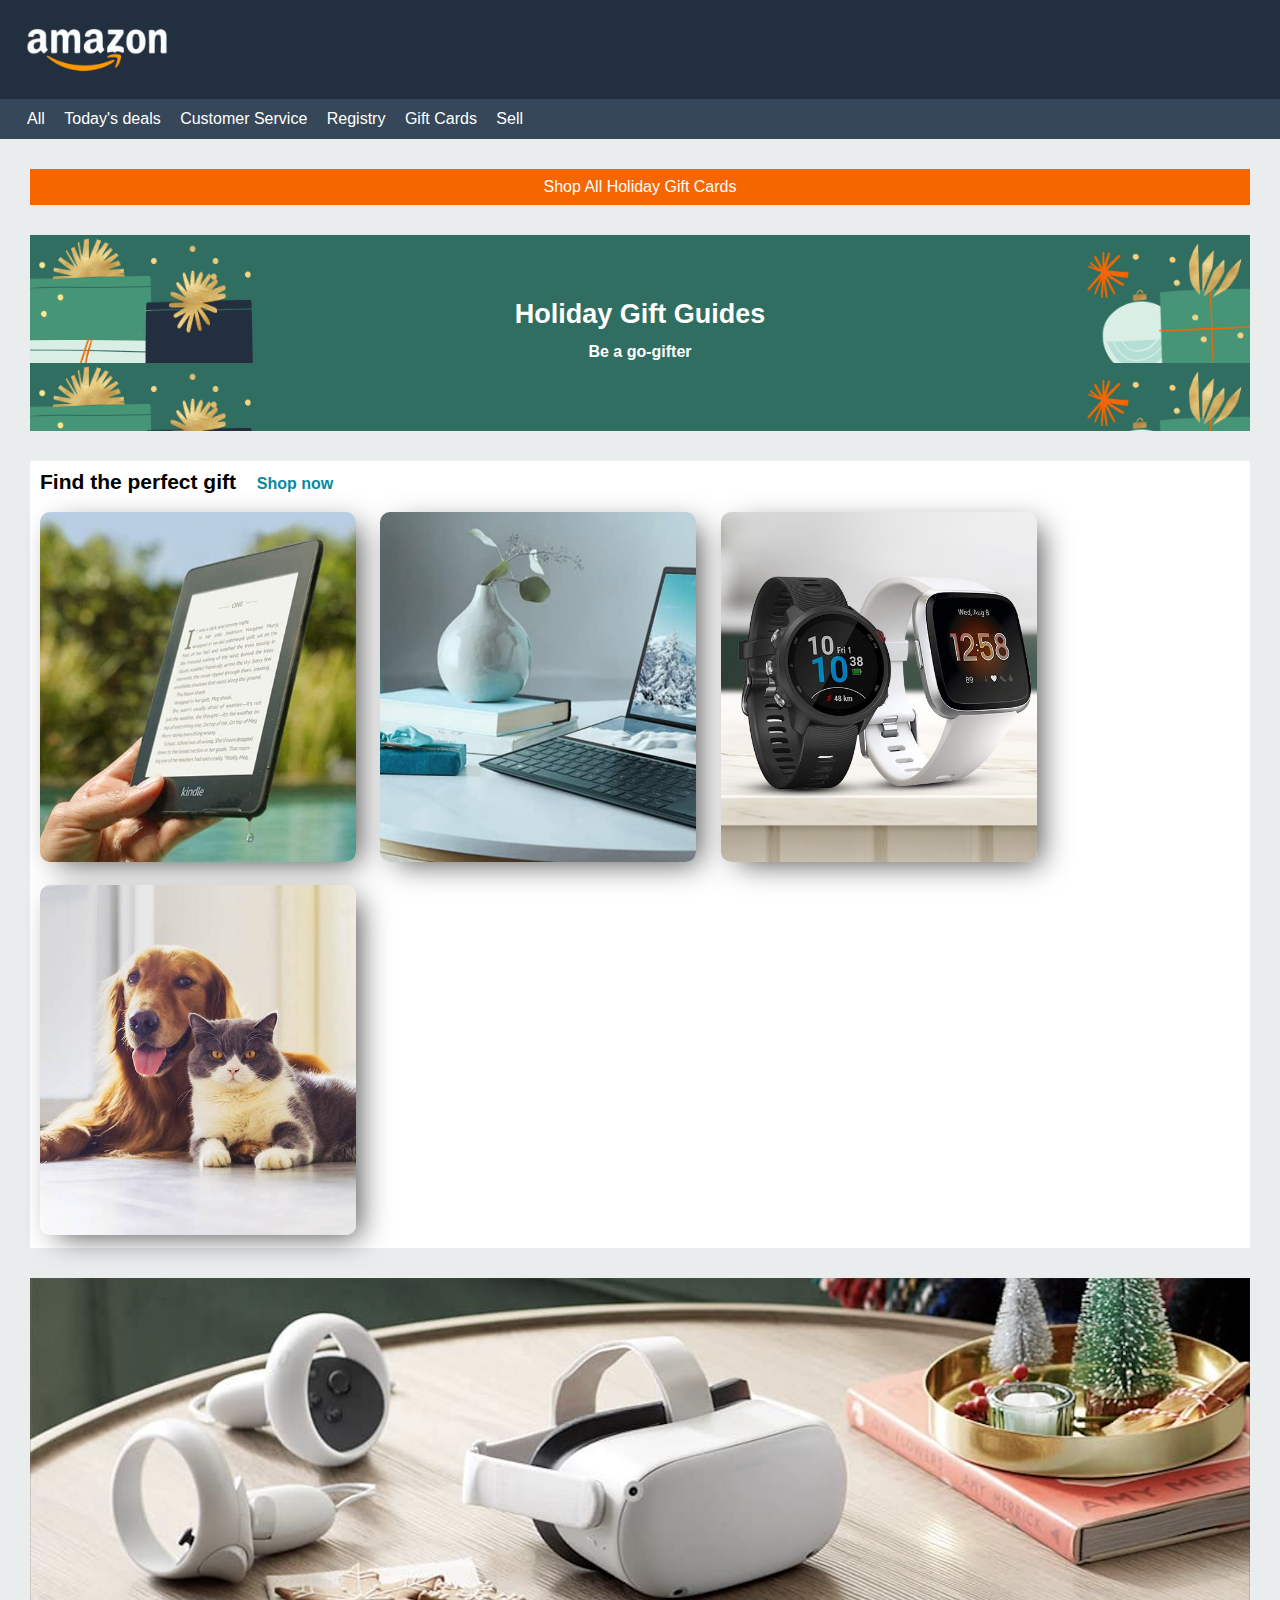
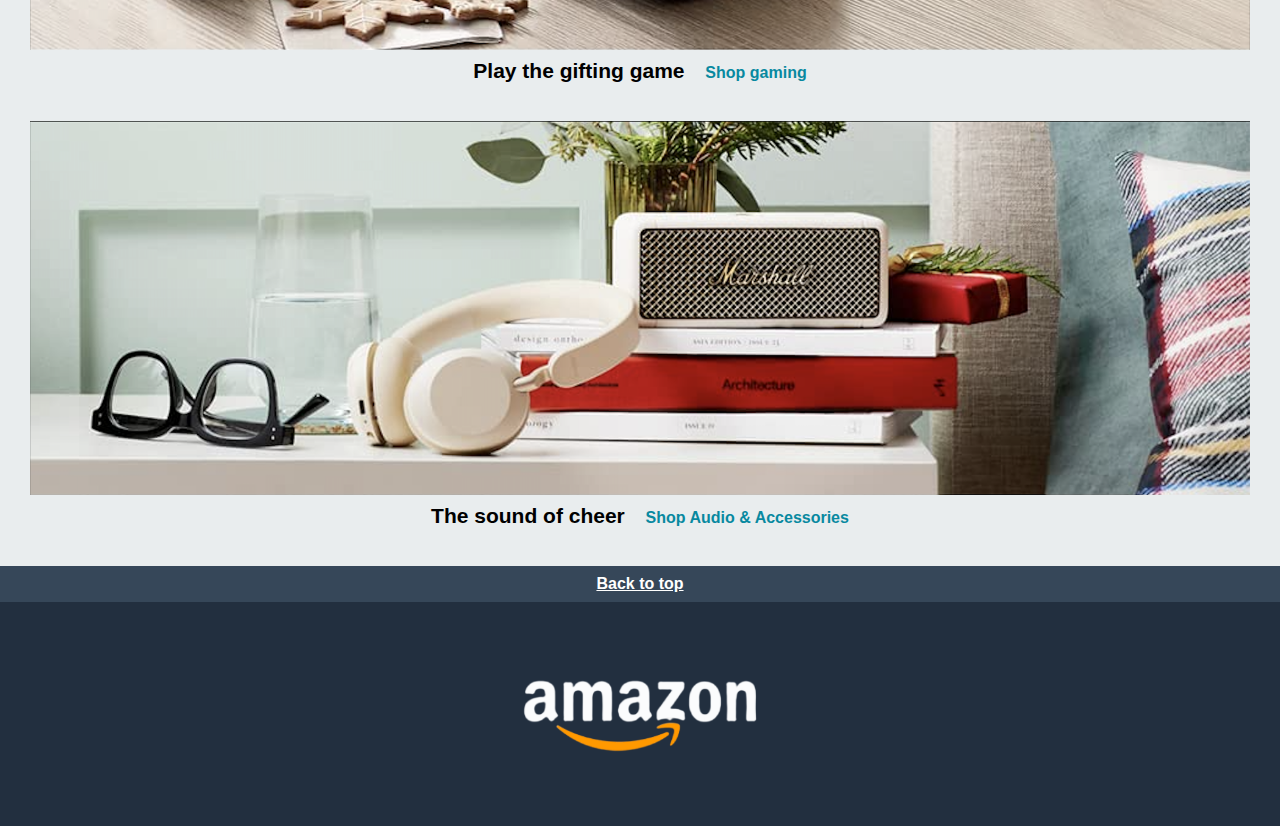
<file: Amazon-Page/index.html>
<!DOCTYPE html>
<html lang="it">
<head>
    <meta charset="UTF-8">
    <meta name="viewport" content="width=device-width, initial-scale=1.0">
    <title>Amazon page</title>
    <link rel="stylesheet" href="assets/css/reset.css">
    <link rel="stylesheet" href="assets/css/style.css">
    
    
</head>
<body>
    <header>
        <div class="logo">
            <img src="assets/images/logo.png" alt="logo amazon">
        </div>

    
    </header>

    <nav>
        <ul>
            <li>All</li>
            <li>Today's deals</li>
            <li>Customer Service</li>
            <li>Registry</li>
            <li>Gift Cards</li>
            <li>Sell</li>
        </ul>
    </nav>

    <main>

        <div class="intro">
            <p>Shop All Holiday Gift Cards</p>

        </div>

        <header class="heading">
            <h1>Holiday Gift Guides</h1>
            <p>Be a go-gifter</p>

        </header>

        <section id="section1">
            <h2>Find the perfect gift <span> Shop now</span></h2>
            <div class="img-section1"><img src="assets/images/img_1.jpg" alt="immagine kinlde"></div>
            <div class="img-section1"><img src="assets/images/img_2.jpg" alt="immagine laptop"></div>
            <div class="img-section1"><img src="assets/images/img_3.jpg" alt="immagine smartwatch"></div>
            <div class="img-section1"><img src="assets/images/img_4.jpg" alt="immagine cane e gatto"></div>


        </section>


        <section id="section2">
            <img src="assets/images/img_9.png" alt="immagine dispositivo realta virtuale">
            <h2>Play the gifting game <span>Shop gaming </span></h2>


         </section>

        <section id="section3">
            <img src="assets/images/img_10.png" alt="immagine headphone">

            <h2>The sound of cheer <span>Shop Audio & Accessories</span></h2>


         </section>

    </main>
    
    <footer>
        <nav> <a href="#">Back to top</a></nav>

        <div class="logo2">
            <img src="assets/images/logo.png" alt="logo amazon">
        </div>


    </footer>
    
</body>
</html>
</file>
<file: Amazon-Page/assets/css/style.css>
/* PROGETTATO SU WIEVPORT DESKTOP  1440PX   NO RESPONSIVE
 */

body{
    background-color: rgb(233, 237, 238);
    font-family: Arial, Helvetica, sans-serif;
}

.logo{
    background-color: rgb(34, 47, 63);
    padding: 22px;
}


.logo img{
    width: 150px;
}



nav,ul{
    background-color: rgb(54, 71, 89);
    padding: 6px;
}

ul li{
    display: inline;
    margin-left: 15px;
    color: white;
}

main{
    margin: 30px;
}

.intro{
    background-color: rgb(245, 102, 0);
    color: white;
    text-align: center;
    
    padding: 10px;
}

.heading{
   background-image:url(../images/bg-image.png);
   text-align: center;
   color: white;
   margin-top: 30px;
   padding: 60px;
   line-height: 38px;
   font-weight: bold;
}
h1{
   font-size: 27px; 
}


#section1{
    background-color: rgb(255, 255, 255);
    margin-top: 30px;
    
}

.img-section1{
    display: inline;
}

h2{
    padding: 10px;
    font-weight: bold;
    font-size: 21px;
}
h2 span{
    color: rgb(8 137 160);
    font-weight: bold;
    font-size: 16px;
    margin-left: 15px;

}


.img-section1 img{
    width: 316px;
    margin: 10px;
    height: 350px;
    border-radius: 10px;
    box-shadow: 10px 8px 30px -7px rgba(0,0,0,0.71);
    -webkit-box-shadow: 10px 8px 30px -7px rgba(0,0,0,0.71);
    -moz-box-shadow: 10px 8px 30px -7px rgba(0,0,0,0.71);
    object-fit: cover;
    
}

#section2{
    margin-top: 30px;
    text-align: center;
}

#section3{
    margin-top: 30px;
    text-align: center;
}



#section2 img{
    display: block;
  margin-left: auto;
  margin-right: auto;
  width: 100%;
}

#section3 img{
    display: block;
  margin-left: auto;
  margin-right: auto;
  width: 100%;
    
}

footer nav{
    
    text-align: center;
    padding: 10px;
    
}
a{
    color: white;
    font-weight: bold;
}

.logo2{
    background-color:rgb(34, 47, 63); 
    text-align: center;
}

.logo2 img{
    width: 250px;
    padding: 67px;
}
</file>
